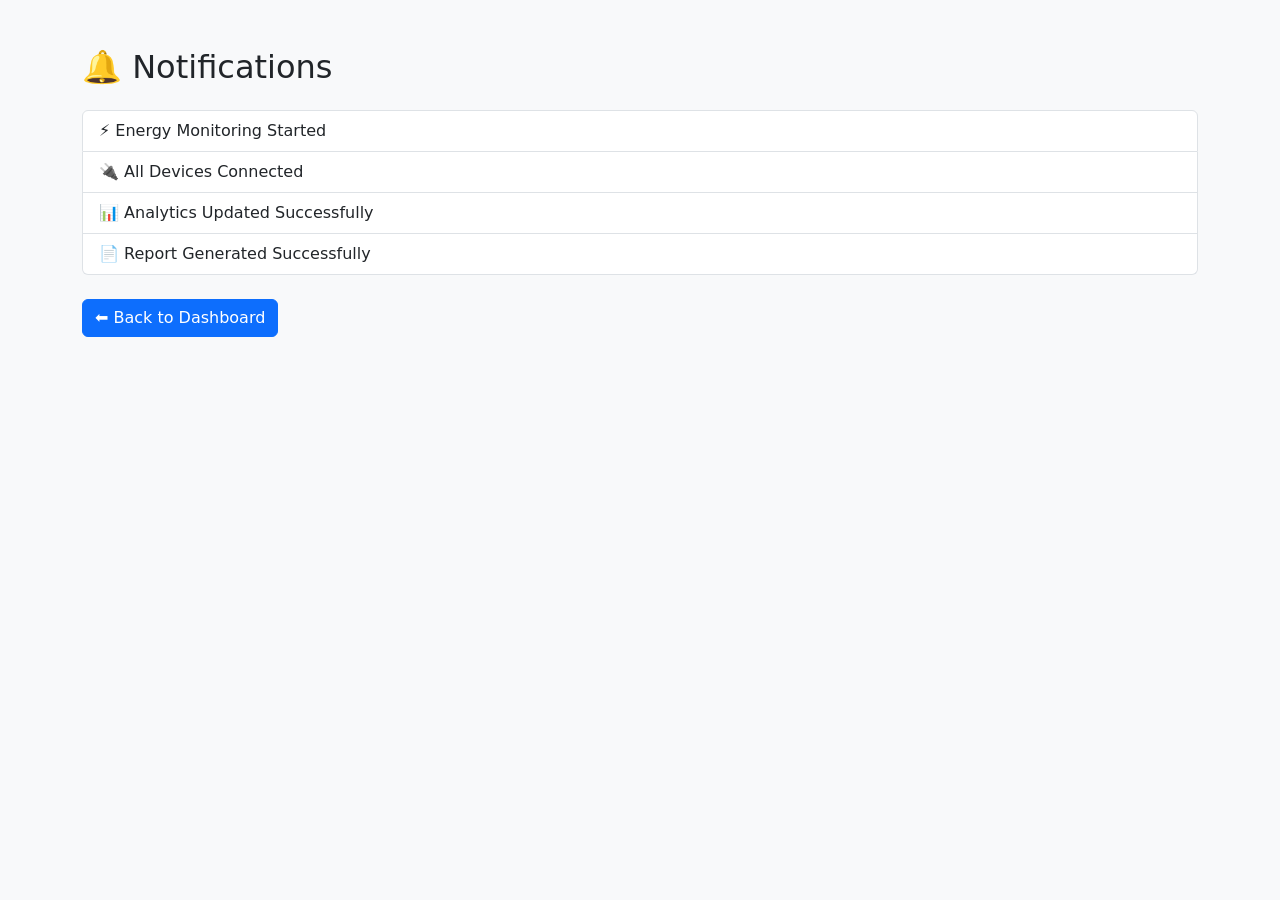
<file: templates/notifications.html>
<!DOCTYPE html>
<html>

<head>
    <title>Notifications</title>

    <link href="https://cdn.jsdelivr.net/npm/bootstrap@5.3.3/dist/css/bootstrap.min.css" rel="stylesheet">
</head>

<body class="bg-light">

<div class="container mt-5">

    <h2>🔔 Notifications</h2>

    <div class="list-group mt-4">

        <div class="list-group-item">
            ⚡ Energy Monitoring Started
        </div>

        <div class="list-group-item">
            🔌 All Devices Connected
        </div>

        <div class="list-group-item">
            📊 Analytics Updated Successfully
        </div>

        <div class="list-group-item">
            📄 Report Generated Successfully
        </div>

    </div>

    <br>

    <a href="/dashboard" class="btn btn-primary">
        ⬅ Back to Dashboard
    </a>

</div>

</body>
</html>
</file>
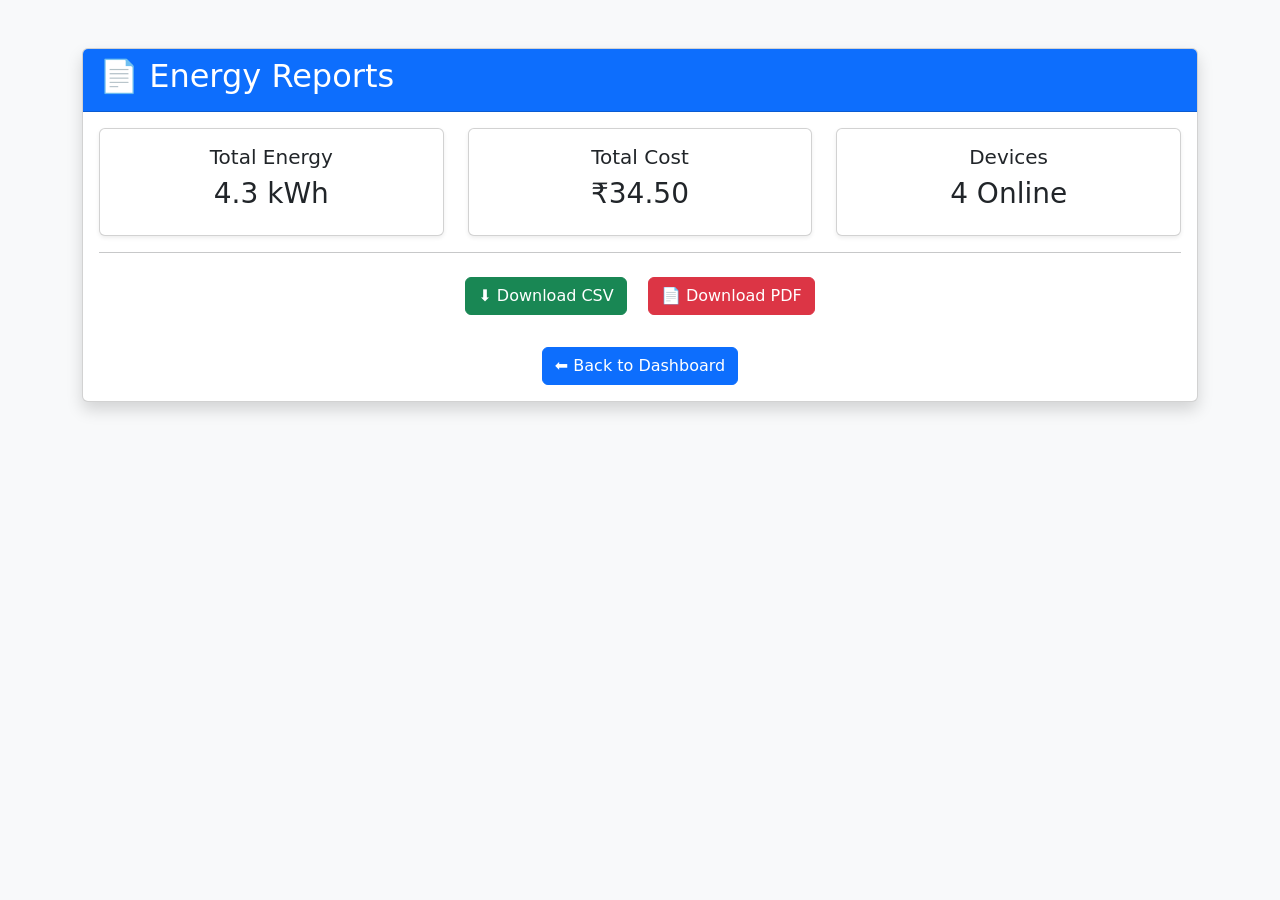
<file: templates/reports.html>
<!DOCTYPE html>
<html>

<head>

    <title>Energy Reports</title>

    <link href="https://cdn.jsdelivr.net/npm/bootstrap@5.3.3/dist/css/bootstrap.min.css" rel="stylesheet">

</head>

<body class="bg-light">

<div class="container mt-5">

<div class="card shadow">

<div class="card-header bg-primary text-white">

<h2>📄 Energy Reports</h2>

</div>

<div class="card-body">

<div class="row text-center">

<div class="col-md-4">

<div class="card shadow-sm p-3">

<h5>Total Energy</h5>

<h3>4.3 kWh</h3>

</div>

</div>

<div class="col-md-4">

<div class="card shadow-sm p-3">

<h5>Total Cost</h5>

<h3>₹34.50</h3>

</div>

</div>

<div class="col-md-4">

<div class="card shadow-sm p-3">

<h5>Devices</h5>

<h3>4 Online</h3>

</div>

</div>

</div>

<hr>

<div class="text-center">

<a href="/export/csv" class="btn btn-success m-2">

⬇ Download CSV

</a>

<a href="/export/pdf" class="btn btn-danger m-2">

📄 Download PDF

</a>

</div>

<br>

<div class="text-center">

<a href="/dashboard" class="btn btn-primary">

⬅ Back to Dashboard

</a>

</div>

</div>

</div>

</div>

</body>

</html>
</file>
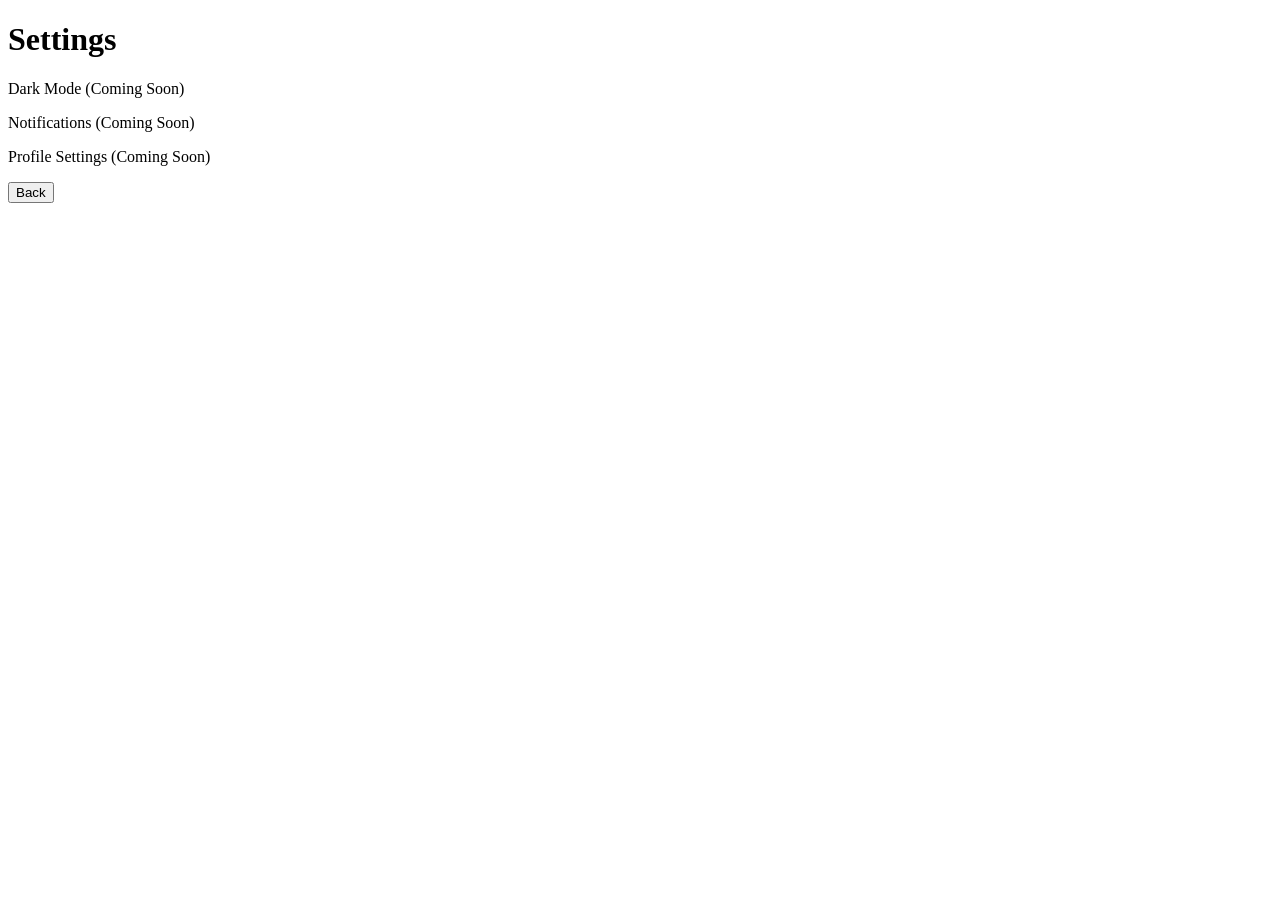
<file: templates/settings.html>
<!DOCTYPE html>
<html>
<head>
    <title>Settings</title>
</head>
<body>

<h1>Settings</h1>

<p>Dark Mode (Coming Soon)</p>

<p>Notifications (Coming Soon)</p>

<p>Profile Settings (Coming Soon)</p>

<a href="/dashboard">
    <button>Back</button>
</a>

</body>
</html>
</file>
